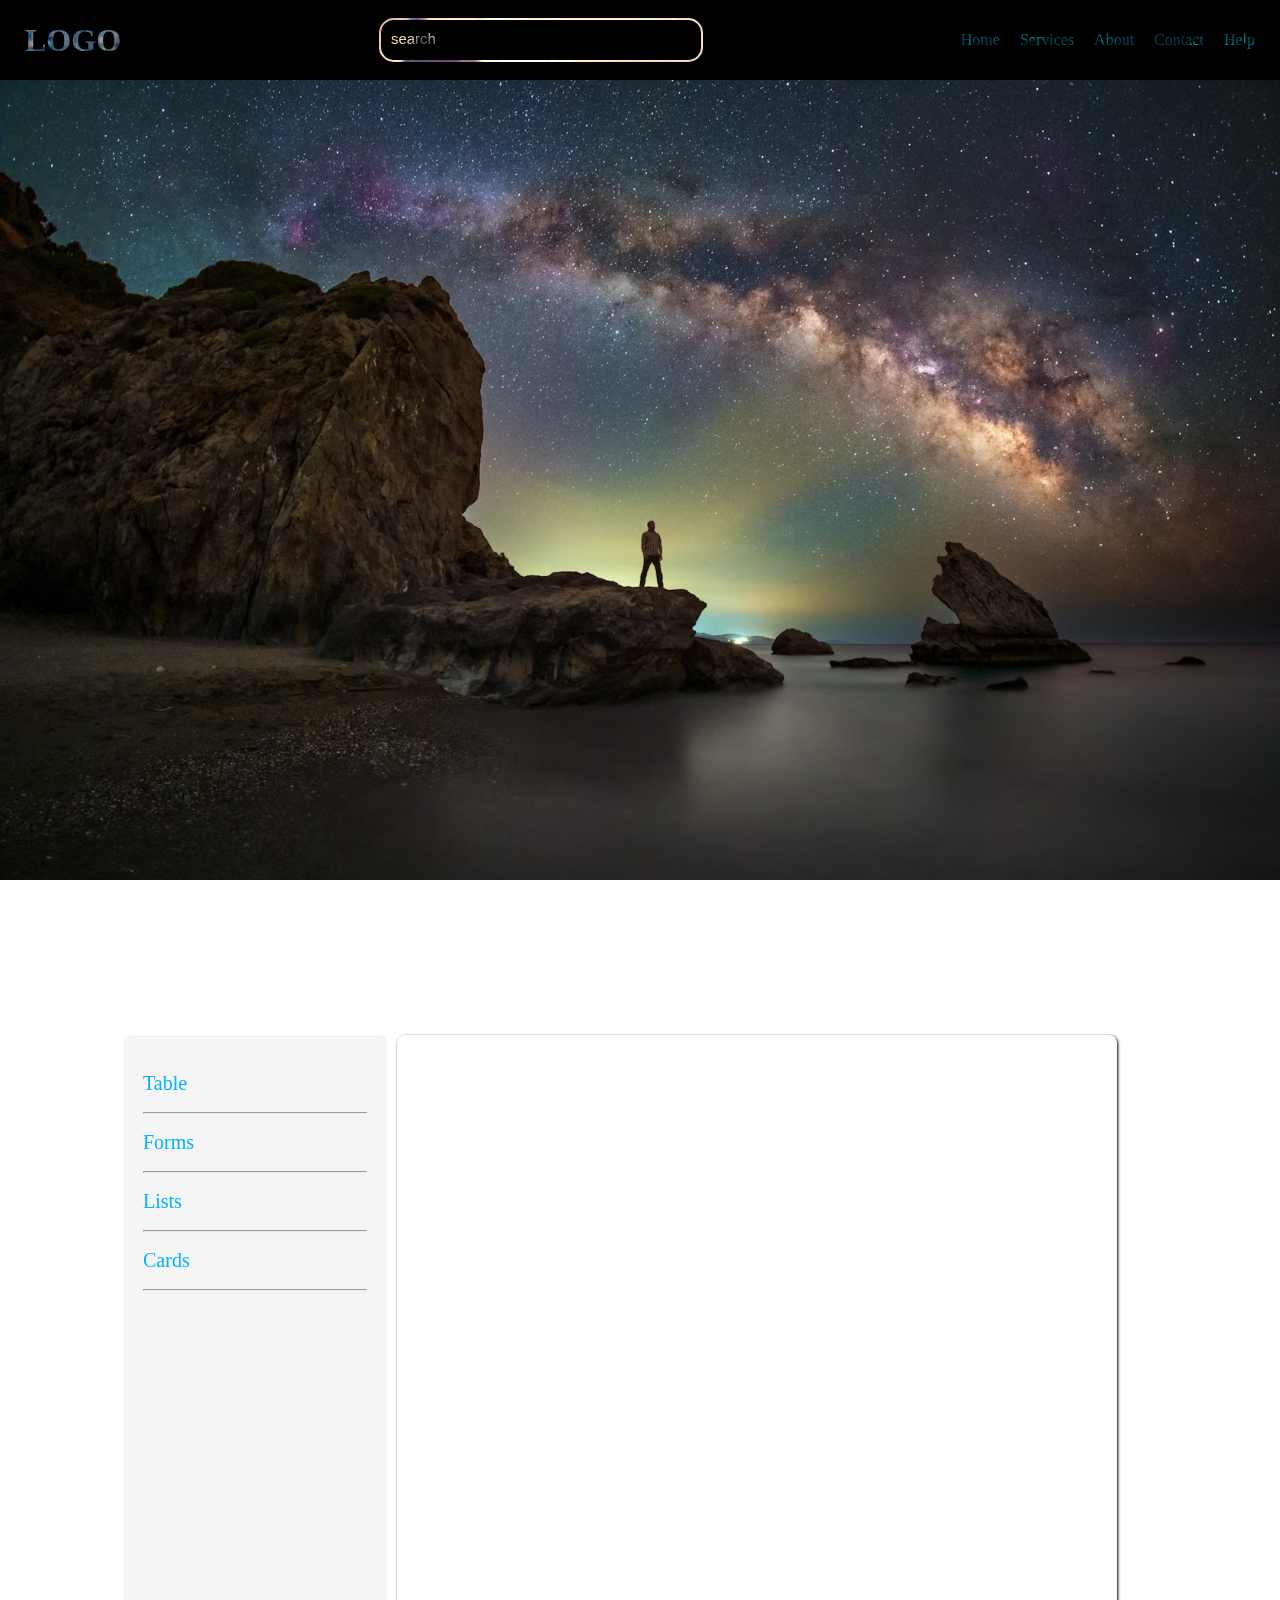
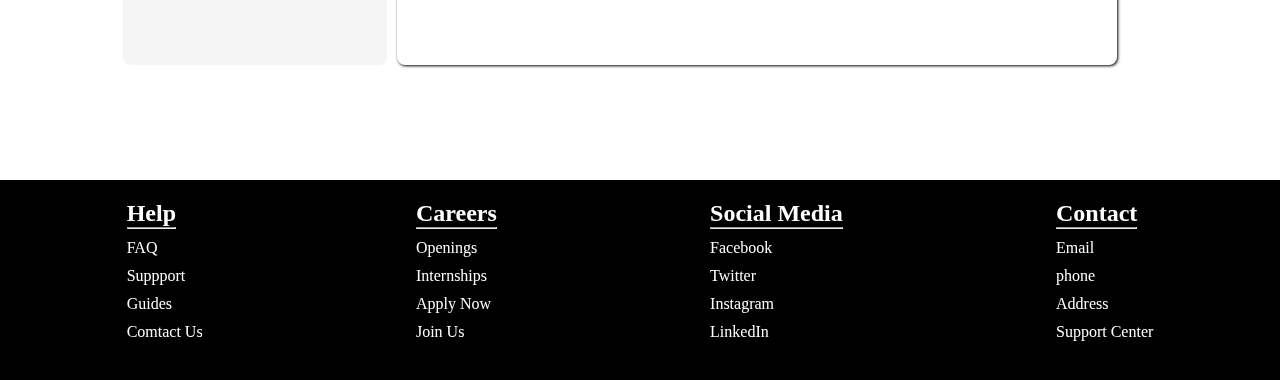
<file: index.html>
<!DOCTYPE html>
<html lang="en">
<head>
  <meta charset="UTF-8">
  <meta name="viewport" content="width=device-width, initial-scale=1.0">
  <title>All Task</title>
  <link rel="stylesheet" href="./index.css">
</head>
<body>
  <img src="./media/tumblr_ecec836dcc6de9ee694a584263b529b8_b80f92d7_400.webp"  loop autoplay muted class="back-video" style="width: 100%;"></img>
  <!--header-->
  <header>
<div class="header-back">
<div >
   <h1 class="logo"> LOGO</h1>
</div>
<div class="header-search">
  <input type="serach" placeholder="search" class="search-inside">
</div>
<div class="header-left">
  <a href="#" class="links"> Home</a>
  <a href="#" class="links"> Services</a>
  <a href="#" class="links">About</a>
  <a href="#" class="links">Contact</a>
  <a href="#" class="links"> Help</a>
</div>
</div>
  </header>


  <!--banner-->
<div class="banner"></div>

<!--main-->

<div class="main">
<div class="main-left">
<div class="left-inside">
  <div>
    <br>
<a href="./table.html" target="allpages" class="lists">Table</a>
</div>
<br>
<hr>
<div>
  <br>
<a href="./submission.html" target="allpages" class="lists">Forms</a>
</div>
<br>
<hr>
<div>
  <br>
<a href="./list.html" class="lists" target="allpages">Lists</a>
</div>
<br>
<hr>
<div>
  <br>
<a href="./card.html" class="lists" target="allpages">Cards</a>
</div>
<br>
<hr>
</div>



</div>

<div class="main-right">
  <iframe  frameborder="0" name="allpages" class="frame"></iframe>

</div>
</div>


<!--footer-->
<div class="footer">

<div class="form">
  <h2>
    Help
    <hr>
  </h2>
 <p>FAQ</p>
 <p>Suppport</p>
 <p>Guides</p>
 <p>Comtact Us</p>
</div>
<div class="form">
  <h2>
    Careers
    <hr>
  </h2>
 <p>Openings</p>
 <p>Internships</p>
 <p>Apply Now</p>
 <p>Join Us</p>
</div>
<div class="form">
  <h2>
    Social Media
    <hr>
  </h2>
 <p>Facebook</p>
 <p>Twitter</p>
 <p>Instagram</p>
 <p>LinkedIn</p>
</div>
<div class="form">
  <h2>
    Contact
    <hr>
  </h2>
 <p>Email</p>
 <p>phone</p>
 <p>Address</p>
 <p>Support Center</p>
</div>

</div>






</body>
</html>
</file>
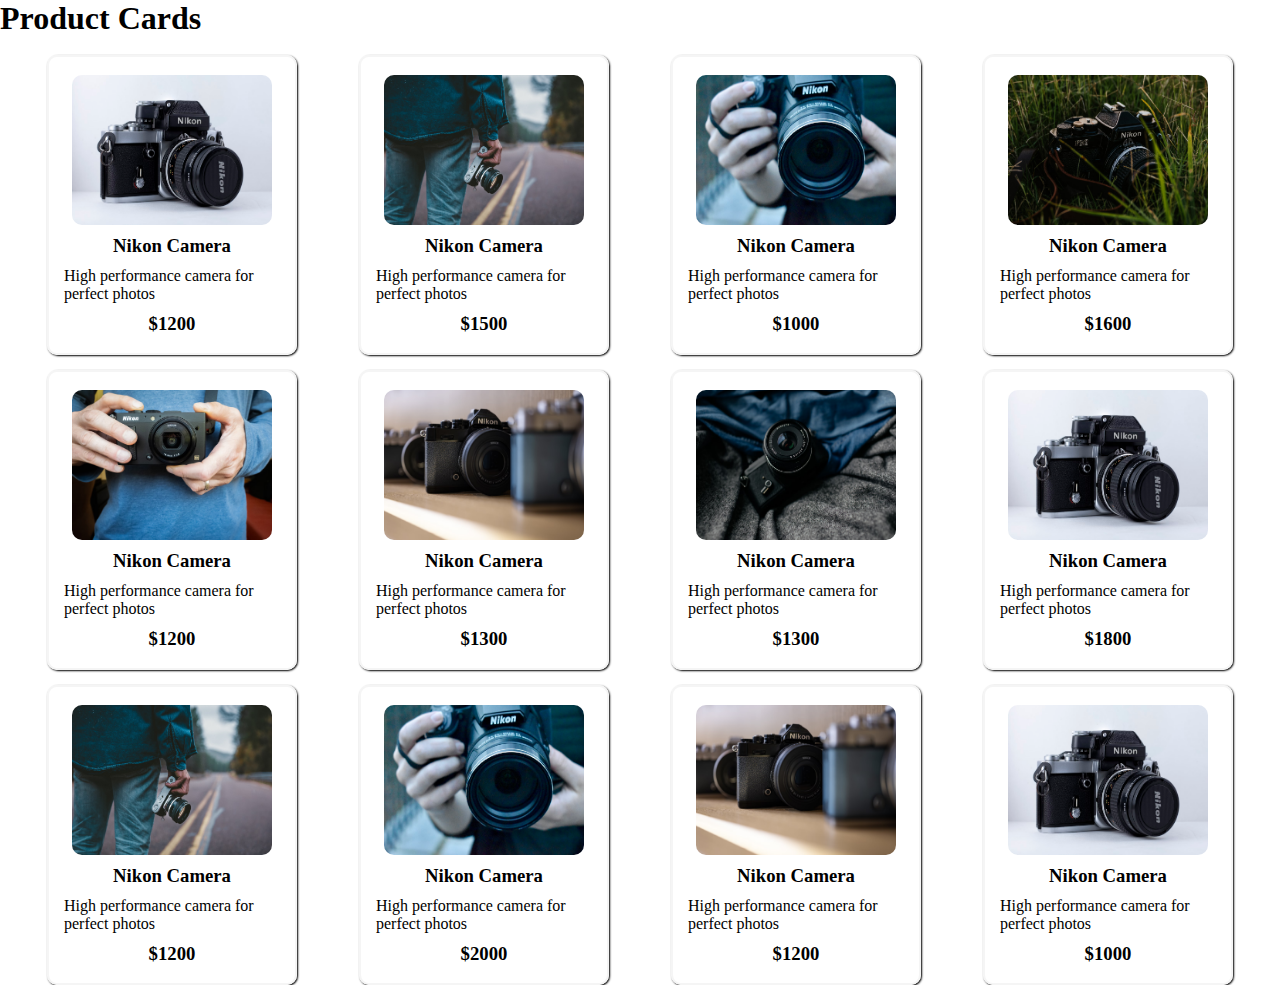
<file: card.html>
<!DOCTYPE html>
<html lang="en">
<head>
  <meta charset="UTF-8">
  <meta name="viewport" content="width=device-width, initial-scale=1.0">
  <title>Document</title>
  <style>
*{margin: 0px;
padding: 0px;
}
.main{
  display: flex;
  align-items: center;
  justify-content: space-evenly;
  flex-direction: row;
  flex-wrap: wrap;
  gap: 15px;
}


.conatiner1{
  height:300px;
  width:250px;
  box-sizing: border-box;
  border:2px solid whitesmoke;
  padding:15px;
  display: flex;
  align-items:center ;
  justify-content: center;
  flex-direction:column;
  gap: 10px;
  border-radius: 10px;
  box-shadow:1px 1px 2px black;
  flex-wrap: wrap;
}
img{
height: 150px;
width: 200px;
border-radius: 10px;
}
  </style>
</head>
<body>
  <h1>Product Cards</h1>
  <br>
  <div class="main">
    <div class="conatiner1">
      <img src="./media/cam1.avif" alt="">
      <h3>Nikon Camera</h3>
      <p>High performance camera for perfect photos</p>
      <h3>$1200</h3>
    </div>
    <div class="conatiner1">
      <img src="./media/cam2.avif" alt="">
      <h3>Nikon Camera</h3>
      <p>High performance camera for perfect photos</p>
      <h3>$1500</h3>
    </div>
    <div class="conatiner1">
      <img src="./media/cam3.avif" alt="">
      <h3>Nikon Camera</h3>
      <p>High performance camera for perfect photos</p>
      <h3>$1000</h3>
    </div>
    <div class="conatiner1">
      <img src="./media/cam4.avif" alt="">
      <h3>Nikon Camera</h3>
      <p>High performance camera for perfect photos</p>
      <h3>$1600</h3>
    </div>
    <div class="conatiner1">
      <img src="./media/cam5.avif" alt="">
      <h3>Nikon Camera</h3>
      <p>High performance camera for perfect photos</p>
      <h3>$1200</h3>
    </div>
    <div class="conatiner1">
      <img src="./media/cam6.avif" alt="">
      <h3>Nikon Camera</h3>
      <p>High performance camera for perfect photos</p>
      <h3>$1300</h3>
    </div>
    <div class="conatiner1">
      <img src="./media/backgroundd.avif" alt="">
      <h3>Nikon Camera</h3>
      <p>High performance camera for perfect photos</p>
      <h3>$1300</h3>
    </div>
    <div class="conatiner1">
      <img src="./media/cam1.avif" alt="">
      <h3>Nikon Camera</h3>
      <p>High performance camera for perfect photos</p>
      <h3>$1800</h3>
    </div>
     <div class="conatiner1">
      <img src="./media/cam2.avif" alt="">
      <h3>Nikon Camera</h3>
      <p>High performance camera for perfect photos</p>
      <h3>$1200</h3>
    </div>
    <div class="conatiner1">
      <img src="./media/cam3.avif" alt="">
      <h3>Nikon Camera</h3>
      <p>High performance camera for perfect photos</p>
      <h3>$2000</h3>
    </div>
    <div class="conatiner1">
      <img src="./media/cam6.avif" alt="">
      <h3>Nikon Camera</h3>
      <p>High performance camera for perfect photos</p>
      <h3>$1200</h3>
    </div>
    <div class="conatiner1">
      <img src="./media/cam1.avif" alt="">
      <h3>Nikon Camera</h3>
      <p>High performance camera for perfect photos</p>
      <h3>$1000</h3>
    </div>













  </div>
</body>
</html>
</file>
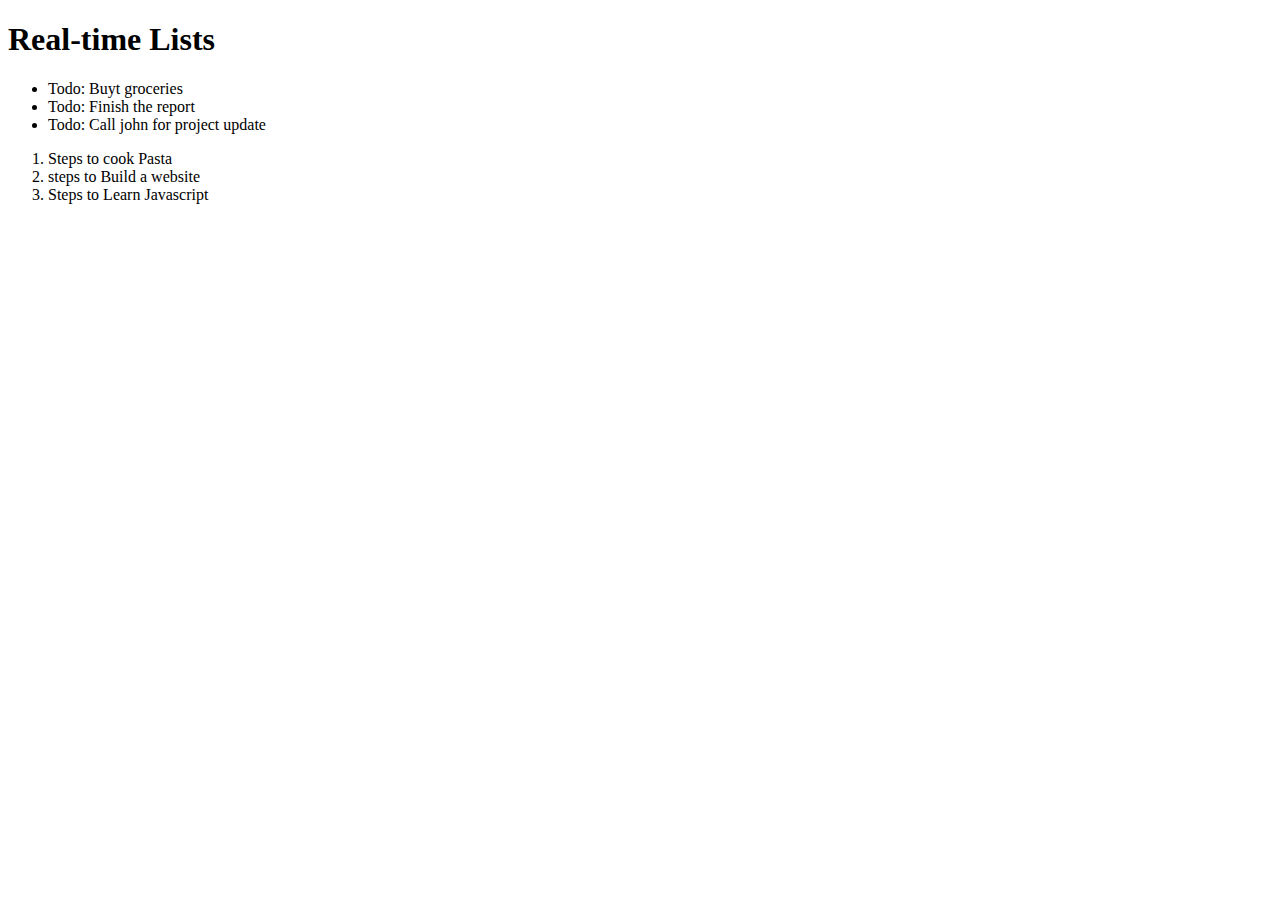
<file: list.html>
<!DOCTYPE html>
<html lang="en">
<head>
  <meta charset="UTF-8">
  <meta name="viewport" content="width=device-width, initial-scale=1.0">
  <title>lists</title>
 
</head>
<body>
  <h1>Real-time Lists</h1>
  <ul>
    <li>Todo: Buyt groceries</li>
    <li>Todo: Finish the report</li>
    <li>Todo: Call john for project update</li>
  </ul>
  <ol>
    <li>Steps to cook Pasta</li>
    <li>steps to Build a website</li>
    <li> Steps to Learn Javascript</li>
  </ol>
</body>
</html>
</file>
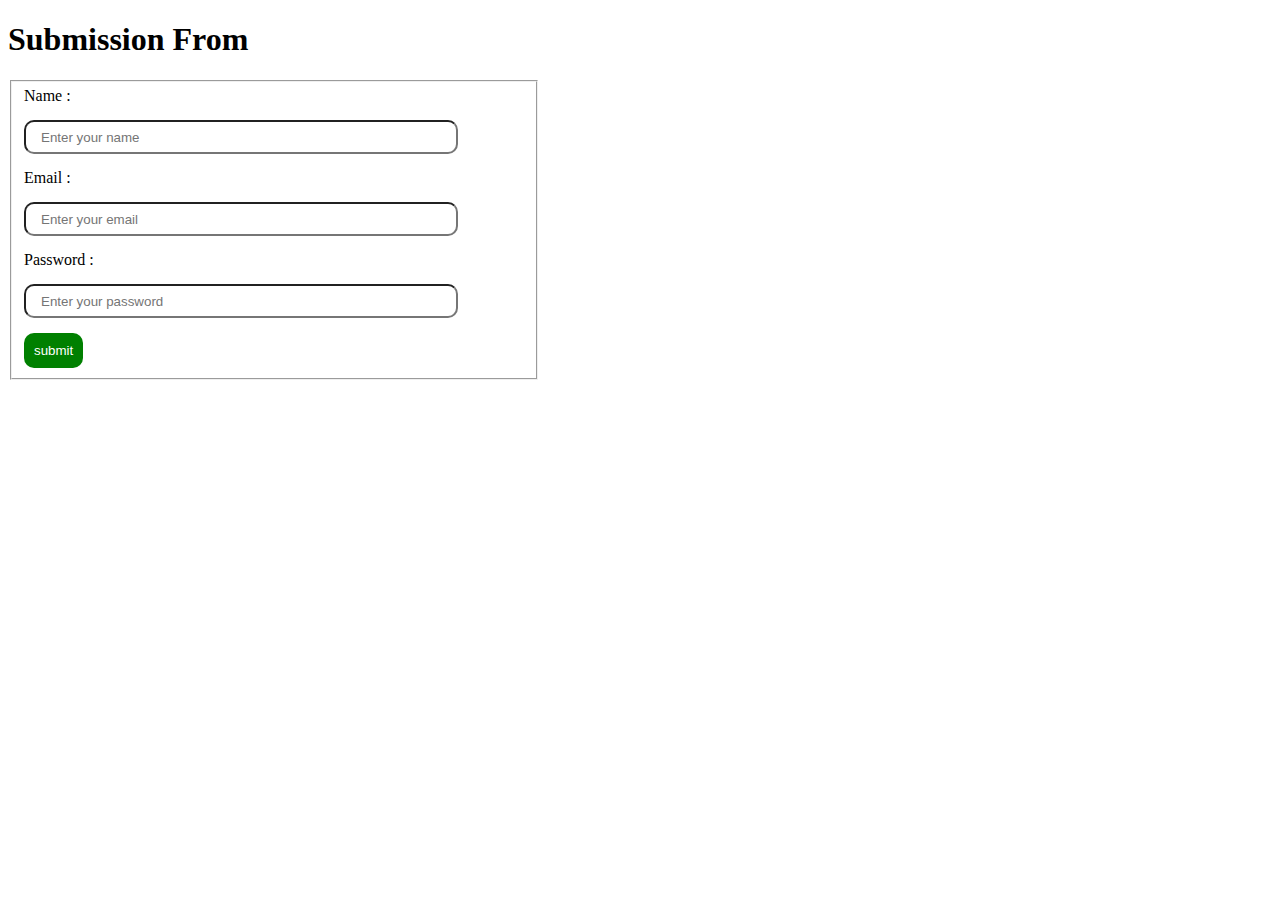
<file: submission.html>
<!DOCTYPE html>
<html lang="en">
<head>
  <meta charset="UTF-8">
  <meta name="viewport" content="width=device-width, initial-scale=1.0">
  <title>Submission from</title>
  <link rel="stylesheet" href="./submission.css">
</head>
<body>
  
<!--second REGISTRATion from-->
<div >
  <h1>Submission From</h1>
  <div class="registration">
  <fieldset class="registrationin">
  <label for="name">Name :</label>
  <input type="name" placeholder="Enter your name" id="name" required>
  
  <label for="email">Email :</label>
  <input type="email" placeholder="Enter your email " required id="email" >
  
  <label for="password">Password :</label>
  <input type="password" placeholder="Enter your password" required id="password" >
     

  <button>
    submit
  </button>
  
  </fieldset>
  
  </div>
</div>
  
</body>
</html>
</file>
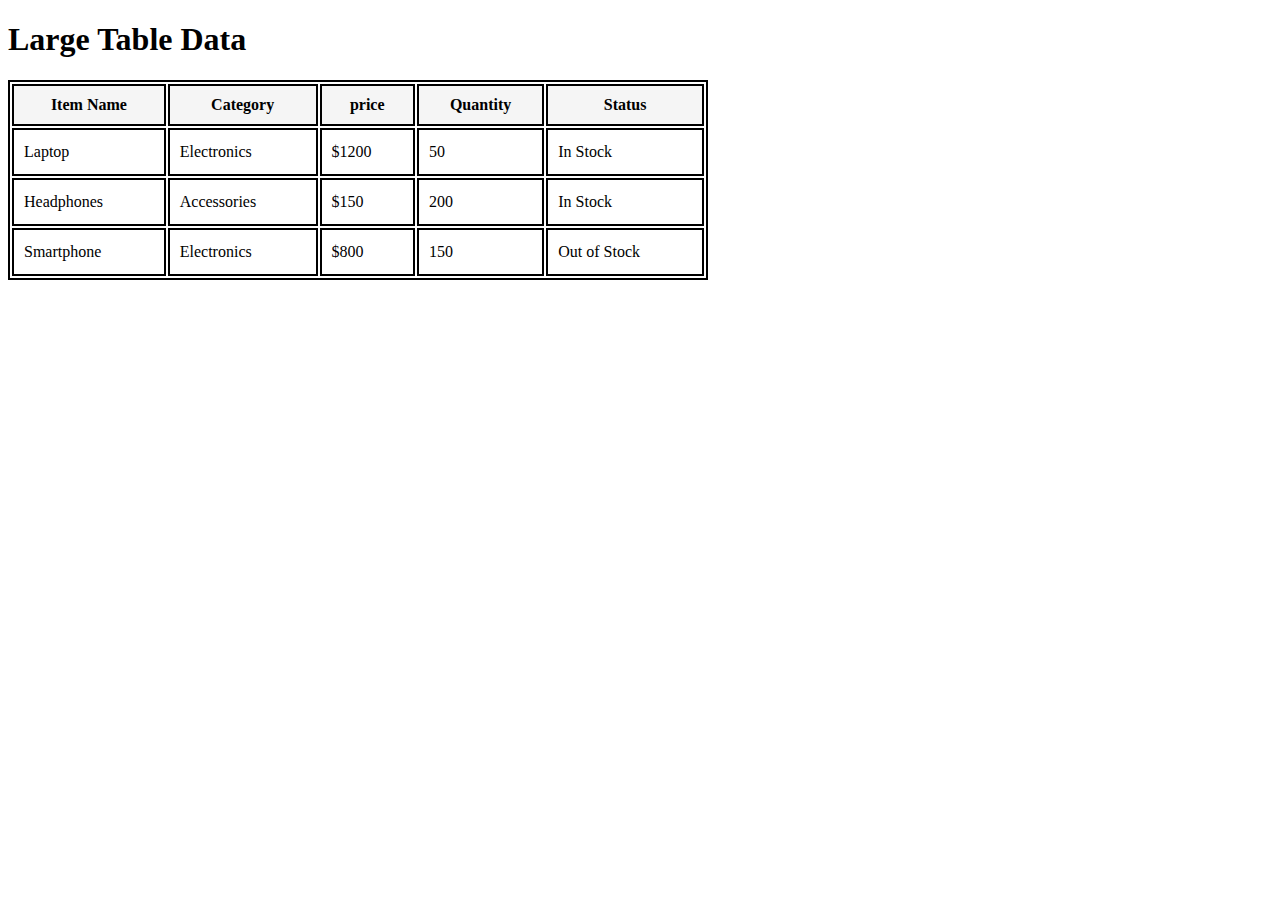
<file: table.html>
<!DOCTYPE html>
<html lang="en">
<head>
  <meta charset="UTF-8">
  <meta name="viewport" content="width=device-width, initial-scale=1.0">
  <title>table</title>
  <link rel="stylesheet" href="./table.css">
</head>
<body>
   
<div class="table1" id="tab">
  
  <h1>Large Table Data</h1>
<table class="table2" >
<thead class="table-head">
<tr>
  <th>Item Name</th>
  <th>Category</th>
  <th>price</th>
  <th>Quantity</th>
  <th>Status</th>
</tr>
</thead>
<tbody>
  <tr>
 <td>Laptop</td>
 <td>Electronics</td>
 <td>$1200</td>
 <td>50</td>
 <td>In Stock</td>
</tr>
<tr>
  <td>Headphones</td>
  <td>Accessories</td>
  <td>$150</td>
  <td>200</td>
  <td>In Stock</td>
 </tr>
 <tr>
  <td>Smartphone</td>
  <td>Electronics</td>
  <td>$800</td>
  <td>150</td>
  <td>Out of Stock</td>
 </tr>
</tbody>
</table>
</div>



</body>
</html>
</file>
<file: index.css>
*{
  margin: 0px;
  padding: 0px;
}

/* header*/
.back-video{
  position: relative;
  height: 5rem;
  width: 100%;
 object-fit: cover;
}

.header-back{
height:5rem;
width: 100%;
background-color:black;
color:whitesmoke;
display: flex;
align-items: center;
justify-content: space-between;
padding-left: 25px;
padding-right: 25px;
box-sizing: border-box;
position: absolute;
mix-blend-mode: multiply;
top: 0;
}
.header-search{
height:20px;
border:2px solid white;
width:300px;
padding: 10px;
color:white;
border-radius: 15px;
}
.search-inside{
  background-color:black;
 color: white;
  font-size: 15px;
  border: none;
  outline: none;
}
.search-inside::placeholder{
  color: white;
}
.links{
  text-decoration: none;
  color:aqua;
  outline: none;
  cursor: pointer;
}
.header-left{
  flex-direction: row;
  display: flex;
  align-items:center;
  justify-content: space-between;
  gap: 20px;
}

/*banner*/


.banner{
  background-image: url(./media/backgroundimg.avif);
  background-attachment: fixed;
  background-size:cover;
  height: 800px;
  width:100%;
  margin-top: -4px;
}

/*main*/

.main{
  background-color: white;
  width: 100%;
  height:100vh ;
  padding-left: 20px;
  padding-right: 60px;
  padding-top: 40px;
  box-sizing: border-box;
  display: flex;
  align-items: center;
  justify-content: center;
}
.main-left{
background-color: whitesmoke;
width: 22%;
height: 70vh ;
border-radius: 8px;
}
.left-inside{
padding:20px;
font-size: 15px;
}

.lists{
color: #00b3ff;
font-size: 20px;
text-decoration: none;
}
.main-right{
  width: 60%;
  height: 70vh;
  box-shadow:1px 1px 3px black ;
  margin-left:10px;
  border-radius: 8px;
  box-sizing: border-box;
  display: flex;
  align-items: start;
  justify-content: start;
  padding: 30px;
}
.frame{
  width: 100%;
  height: 100%;
}

/* footer*/

.footer{
  height: 200px;
  width: 100%;
  background-color: black;
  color:white;
  display: flex;
  align-items: start;
 justify-content: space-around;
  padding: 20px;
  box-sizing: border-box;
}
.form{
  display: flex;
  align-items: start;
  justify-content: center;
  flex-direction: column;
  gap: 10px;
  cursor: pointer;
}
</file>
<file: submission.css>
.registrationin{
  display: flex;
  align-items: start;
  justify-content: start;
  flex-direction: column;
  gap:15px;
  width: 500px;
}
button{
  background-color: green;
  padding: 10px ;
  border-radius: 10px;
  border: none;
 color: white;
}
input{
  width: 400px;
padding: 10px 15px;
height:10px;
border-radius: 10px;
}
</file>
<file: table.css>
.table2{
    width:700px;
    height:200px;
  }
  .table2{
    border:2px solid;
  }
  th,td{
    border: 2px solid;
    padding: 10px;
  }
  .table-head{
    background-color: whitesmoke;
  }
</file>
